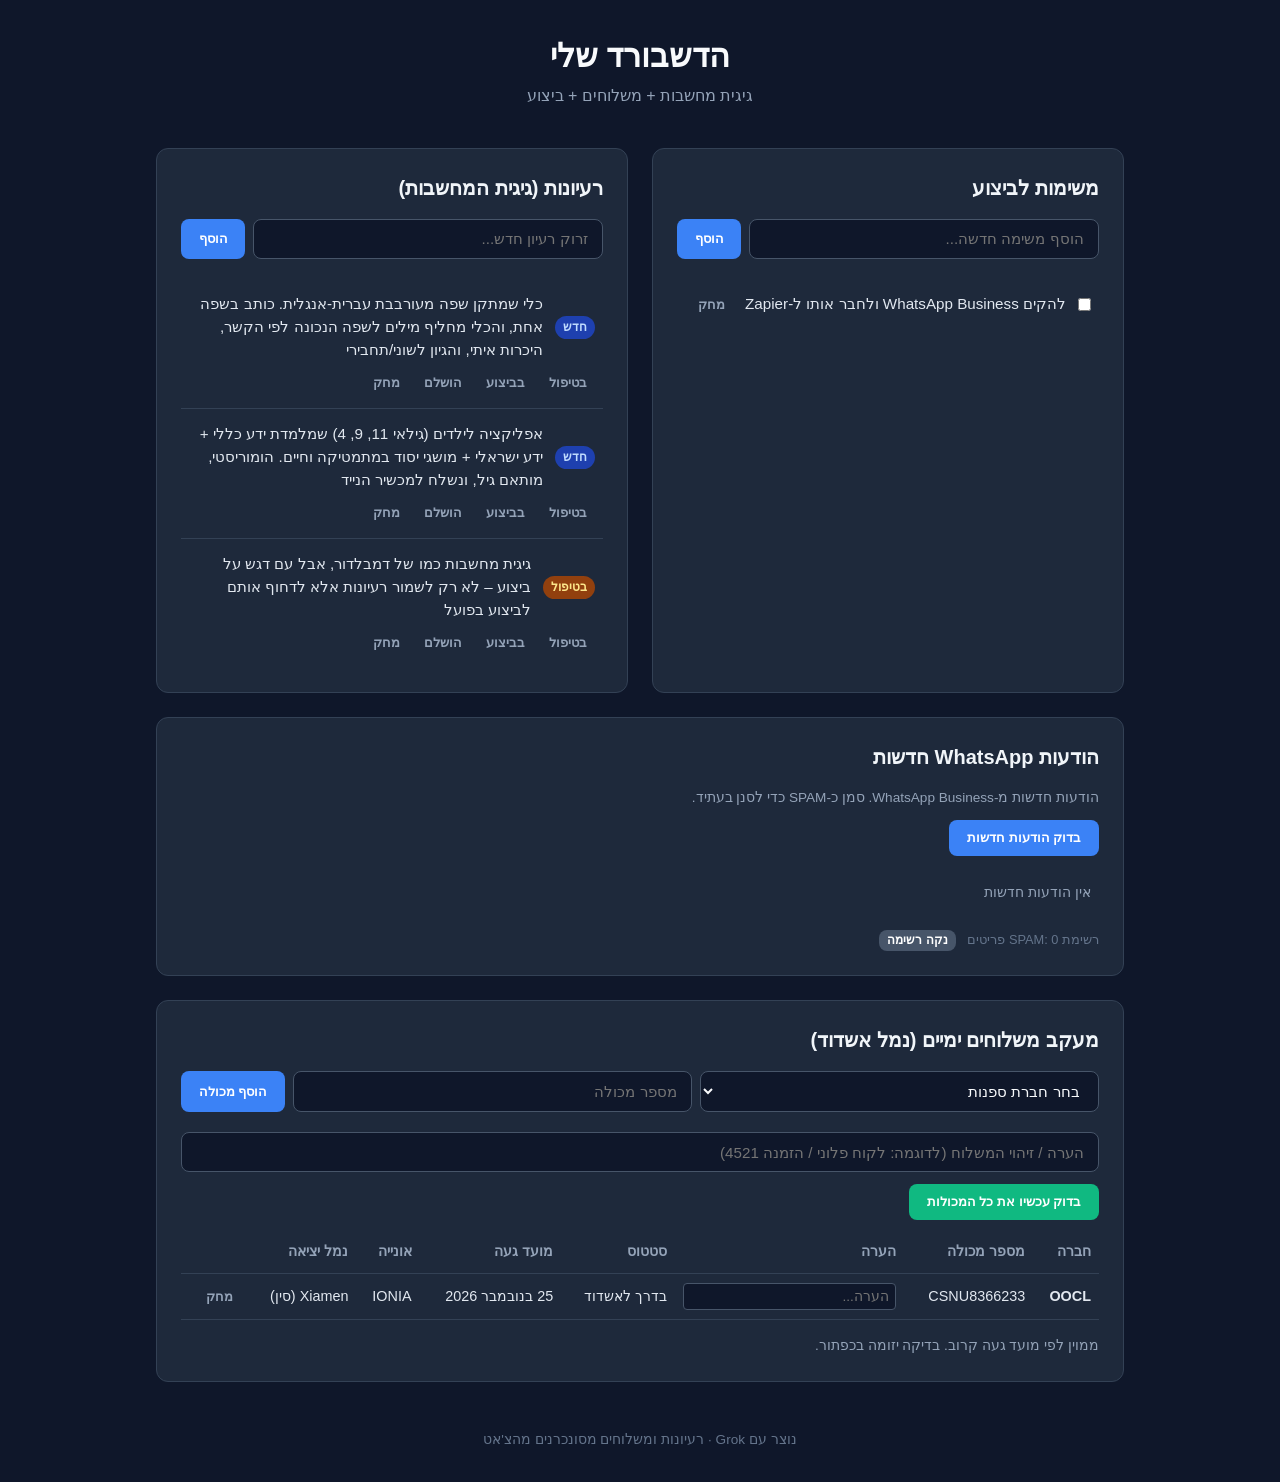
<file: index.html>
<!DOCTYPE html>
<html lang="he" dir="rtl">
<head>
  <meta charset="UTF-8">
  <meta name="viewport" content="width=device-width, initial-scale=1.0">
  <title>הדשבורד שלי</title>
  <link rel="stylesheet" href="style.css">
  <style>
    table { width: 100%; border-collapse: collapse; margin-top: 0.75rem; font-size: 0.9rem; }
    th, td { padding: 0.6rem 0.5rem; text-align: right; border-bottom: 1px solid #334155; }
    th { background: #1e293b; color: #94a3b8; font-weight: 600; }
    tr:hover { background: #1e293b; }
    .note-input { width: 100%; padding: 0.3rem 0.4rem; border-radius: 4px; border: 1px solid #475569; background: #0f172a; color: #f8fafc; font-size: 0.85rem; }
  </style>
</head>
<body>
  <div class="container">
    <header>
      <h1>הדשבורד שלי</h1>
      <p class="subtitle">גיגית מחשבות + משלוחים + ביצוע</p>
    </header>

    <div class="grid">
      <!-- משימות -->
      <section class="card">
        <h2>משימות לביצוע</h2>
        <div class="input-row">
          <input type="text" id="taskInput" placeholder="הוסף משימה חדשה...">
          <button onclick="addTask()">הוסף</button>
        </div>
        <ul id="taskList" class="list"></ul>
      </section>

      <!-- רעיונות -->
      <section class="card">
        <h2>רעיונות (גיגית המחשבות)</h2>
        <div class="input-row">
          <input type="text" id="ideaInput" placeholder="זרוק רעיון חדש...">
          <button onclick="addIdea()">הוסף</button>
        </div>
        <ul id="ideaList" class="list"></ul>
      </section>
    </div>

    <!-- WhatsApp -->
    <section class="card" style="margin-top: 1.5rem;">
      <h2>הודעות WhatsApp חדשות</h2>
      <p style="font-size: 0.85rem; color: #94a3b8; margin-bottom: 0.75rem;">הודעות חדשות מ-WhatsApp Business. סמן כ-SPAM כדי לסנן בעתיד.</p>
      <button id="fetchWhatsappBtn" onclick="fetchWhatsappMessages()" style="background:#3b82f6; margin-bottom: 0.75rem;">בדוק הודעות חדשות</button>
      <ul id="whatsappList" class="list"></ul>
      <div style="margin-top: 0.75rem; font-size: 0.8rem; color: #64748b;">
        רשימת SPAM: <span id="spamCount">0</span> פריטים
        <button onclick="clearSpam()" style="margin-right: 0.5rem; padding: 0.2rem 0.5rem; font-size: 0.75rem; background: #475569;">נקה רשימה</button>
      </div>
    </section>

    <!-- משלוחים ימיים -->
    <section class="card" style="margin-top: 1.5rem;">
      <h2>מעקב משלוחים ימיים (נמל אשדוד)</h2>
      <div class="input-row">
        <select id="companyInput" style="flex: 1; padding: 0.65rem 0.9rem; border-radius: 8px; border: 1px solid #475569; background: #0f172a; color: #f8fafc; font-size: 0.95rem;">
          <option value="">בחר חברת ספנות</option>
          <option value="OOCL">OOCL</option>
          <option value="MAERSK">MAERSK</option>
          <option value="MSC">MSC</option>
          <option value="ZIM">ZIM</option>
          <option value="YANG MING">YANG MING</option>
          <option value="GREEN">GREEN</option>
          <option value="ONE">ONE</option>
          <option value="HAPAG LLOYD">HAPAG LLOYD</option>
        </select>
        <input type="text" id="containerInput" placeholder="מספר מכולה">
        <button onclick="addContainer()">הוסף מכולה</button>
      </div>
      <div style="margin-top: 0.5rem;">
        <input type="text" id="noteInput" placeholder="הערה / זיהוי המשלוח (לדוגמה: לקוח פלוני / הזמנה 4521)" style="width: 100%; padding: 0.65rem 0.9rem; border-radius: 8px; border: 1px solid #475569; background: #0f172a; color: #f8fafc; font-size: 0.95rem;">
      </div>
      <div style="margin: 0.75rem 0;">
        <button onclick="manualCheckAll()" style="background:#10b981;">בדוק עכשיו את כל המכולות</button>
      </div>
      <div id="containerTable"></div>
      <p style="font-size: 0.85rem; color: #94a3b8; margin-top: 1rem;">ממוין לפי מועד געה קרוב. בדיקה יזומה בכפתור.</p>
    </section>

    <footer>
      <p>נוצר עם Grok · רעיונות ומשלוחים מסונכרנים מהצ'אט</p>
    </footer>
  </div>

  <script src="app.js"></script>
</body>
</html>
</file>
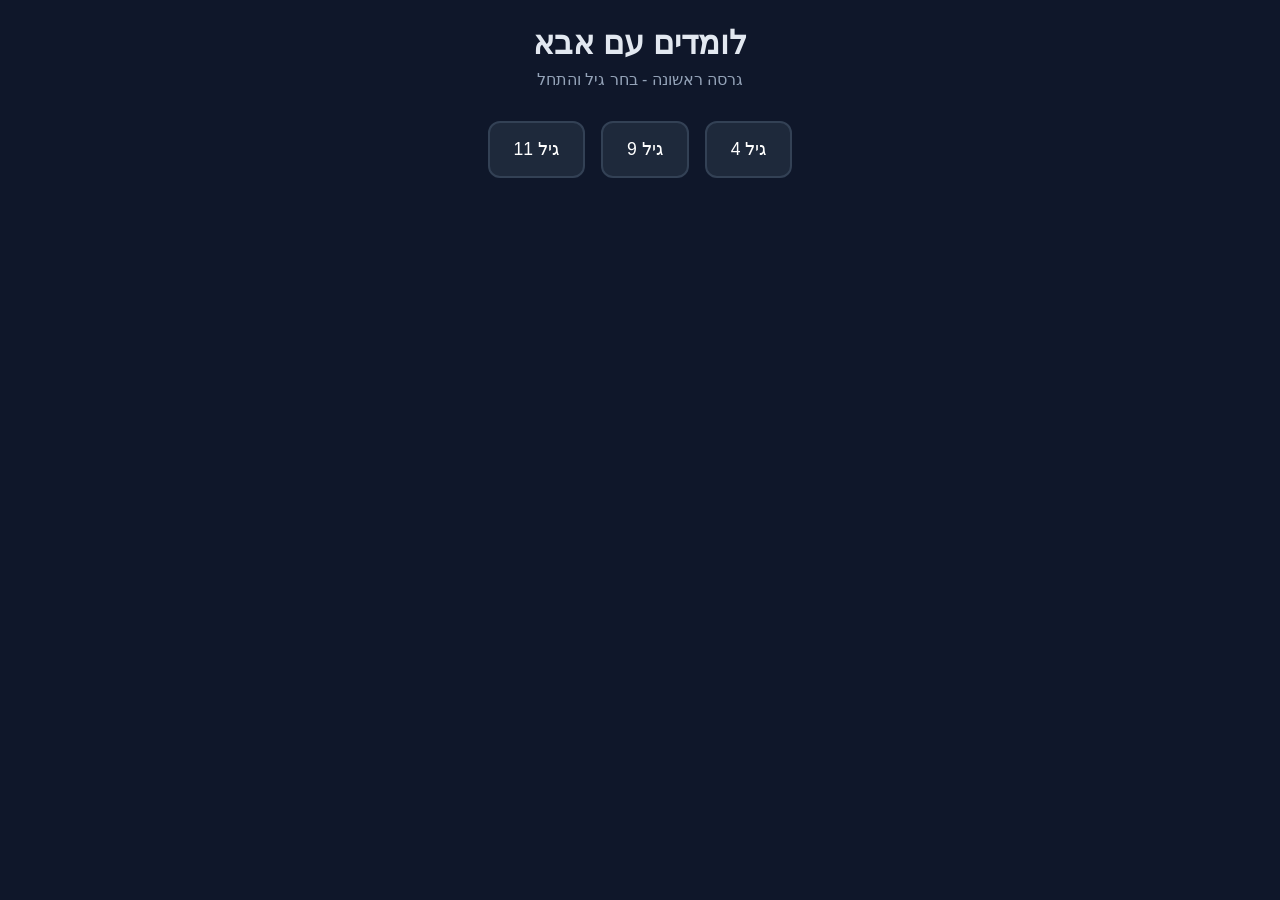
<file: kids.html>
<!DOCTYPE html>
<html lang="he" dir="rtl">
<head>
  <meta charset="UTF-8">
  <meta name="viewport" content="width=device-width, initial-scale=1.0">
  <title>לומדים עם אבא - גרסה ראשונה</title>
  <style>
    * { box-sizing: border-box; margin: 0; padding: 0; }
    body { font-family: -apple-system, BlinkMacSystemFont, "Segoe UI", sans-serif; background: #0f172a; color: #e2e8f0; min-height: 100vh; }
    .container { max-width: 700px; margin: 0 auto; padding: 1.5rem; }
    h1 { text-align: center; margin-bottom: 0.5rem; }
    .subtitle { text-align: center; color: #94a3b8; margin-bottom: 2rem; }
    .age-select { display: flex; gap: 1rem; justify-content: center; margin-bottom: 2rem; flex-wrap: wrap; }
    .age-btn { padding: 1rem 1.5rem; border-radius: 12px; border: 2px solid #334155; background: #1e293b; color: white; font-size: 1.1rem; cursor: pointer; }
    .age-btn.active { border-color: #3b82f6; background: #1e40af; }
    .quiz { background: #1e293b; border-radius: 16px; padding: 1.5rem; border: 1px solid #334155; }
    .question { font-size: 1.3rem; margin-bottom: 1.5rem; line-height: 1.5; }
    .options { display: flex; flex-direction: column; gap: 0.75rem; }
    .option { padding: 1rem; border-radius: 10px; background: #0f172a; border: 1px solid #475569; cursor: pointer; text-align: right; }
    .option:hover { border-color: #3b82f6; }
    .option.correct { background: #065f46; border-color: #10b981; }
    .option.wrong { background: #7f1d1d; border-color: #ef4444; }
    .feedback { margin-top: 1rem; font-weight: 600; min-height: 1.5rem; }
    .next-btn { margin-top: 1.5rem; padding: 0.75rem 1.5rem; background: #3b82f6; color: white; border: none; border-radius: 8px; cursor: pointer; font-weight: 600; }
    .score { text-align: center; margin-top: 1rem; color: #94a3b8; }
  </style>
</head>
<body>
  <div class="container">
    <h1>לומדים עם אבא</h1>
    <p class="subtitle">גרסה ראשונה - בחר גיל והתחל</p>

    <div class="age-select">
      <button class="age-btn" data-age="4">גיל 4</button>
      <button class="age-btn" data-age="9">גיל 9</button>
      <button class="age-btn" data-age="11">גיל 11</button>
    </div>

    <div class="quiz" id="quiz" style="display:none;">
      <div class="question" id="question"></div>
      <div class="options" id="options"></div>
      <div class="feedback" id="feedback"></div>
      <button class="next-btn" id="nextBtn" style="display:none;">שאלה הבאה</button>
      <div class="score" id="score"></div>
    </div>
  </div>

  <script>
    const quizzes = {
      4: [
        { q: "מה הצבע של דגל ישראל?", options: ["אדום ולבן", "כחול ולבן", "ירוק ולבן", "צהוב וכחול"], correct: 1, explain: "הדגל של ישראל הוא כחול ולבן עם מגן דוד!" },
        { q: "כמה רגליים יש לכלב?", options: ["2", "3", "4", "6"], correct: 2, explain: "לכלב יש 4 רגליים." },
        { q: "באיזה חג מדליקים חנוכיה?", options: ["פסח", "חנוכה", "סוכות", "פורים"], correct: 1, explain: "בחנוכה מדליקים חנוכיה!" }
      ],
      9: [
        { q: "מהי בירת ישראל?", options: ["תל אביב", "חיפה", "ירושלים", "באר שבע"], correct: 2, explain: "ירושלים היא בירת ישראל." },
        { q: "כמה זה 7 × 8?", options: ["54", "56", "63", "64"], correct: 1, explain: "7 × 8 = 56" },
        { q: "מהי ההמצאה הישראלית שחוסכת מים בחקלאות?", options: ["ווייז", "השקיה בטפטוף", "מוביל", "כיפת ברזל"], correct: 1, explain: "השקיה בטפטוף היא המצאה ישראלית חשובה." }
      ],
      11: [
        { q: "באיזו שנה הוקמה מדינת ישראל?", options: ["1945", "1947", "1948", "1950"], correct: 2, explain: "מדינת ישראל הוקמה בשנת 1948." },
        { q: "מי היה ראש הממשלה הראשון של ישראל?", options: ["בן גוריון", "בגין", "רבין", "גולדה מאיר"], correct: 0, explain: "דוד בן גוריון היה ראש הממשלה הראשון." },
        { q: "מה זה אחוז?", options: ["חלק מ-10", "חלק מ-100", "חלק מ-1000", "חלק מ-1"], correct: 1, explain: "אחוז הוא חלק מ-100." }
      ]
    };

    let currentAge = null;
    let currentQ = 0;
    let score = 0;

    document.querySelectorAll('.age-btn').forEach(btn => {
      btn.addEventListener('click', () => {
        document.querySelectorAll('.age-btn').forEach(b => b.classList.remove('active'));
        btn.classList.add('active');
        currentAge = btn.dataset.age;
        currentQ = 0;
        score = 0;
        document.getElementById('quiz').style.display = 'block';
        showQuestion();
      });
    });

    function showQuestion() {
      const quiz = quizzes[currentAge];
      if (currentQ >= quiz.length) {
        document.getElementById('question').textContent = `סיימת! ציון: ${score} מתוך ${quiz.length}`;
        document.getElementById('options').innerHTML = '';
        document.getElementById('feedback').textContent = '';
        document.getElementById('nextBtn').style.display = 'none';
        document.getElementById('score').textContent = 'כל הכבוד!';
        return;
      }
      const q = quiz[currentQ];
      document.getElementById('question').textContent = q.q;
      document.getElementById('options').innerHTML = q.options.map((opt, i) => 
        `<div class="option" data-index="${i}">${opt}</div>`
      ).join('');
      document.getElementById('feedback').textContent = '';
      document.getElementById('nextBtn').style.display = 'none';
      document.getElementById('score').textContent = `שאלה ${currentQ + 1} מתוך ${quiz.length}`;

      document.querySelectorAll('.option').forEach(opt => {
        opt.addEventListener('click', () => {
          const idx = parseInt(opt.dataset.index);
          document.querySelectorAll('.option').forEach(o => o.style.pointerEvents = 'none');
          if (idx === q.correct) {
            opt.classList.add('correct');
            document.getElementById('feedback').textContent = 'נכון! ' + q.explain;
            score++;
          } else {
            opt.classList.add('wrong');
            document.querySelectorAll('.option')[q.correct].classList.add('correct');
            document.getElementById('feedback').textContent = 'לא נכון. ' + q.explain;
          }
          document.getElementById('nextBtn').style.display = 'block';
        });
      });
    }

    document.getElementById('nextBtn').addEventListener('click', () => {
      currentQ++;
      showQuestion();
    });
  </script>
</body>
</html>
</file>
<file: style.css>
* {
  box-sizing: border-box;
  margin: 0;
  padding: 0;
}

body {
  font-family: -apple-system, BlinkMacSystemFont, "Segoe UI", Roboto, Helvetica, Arial, sans-serif;
  background: #0f172a;
  color: #e2e8f0;
  min-height: 100vh;
  line-height: 1.5;
}

.container {
  max-width: 1000px;
  margin: 0 auto;
  padding: 2rem 1rem;
}

header {
  text-align: center;
  margin-bottom: 2.5rem;
}

h1 {
  font-size: 2rem;
  font-weight: 700;
  color: #f8fafc;
}

.subtitle {
  color: #94a3b8;
  margin-top: 0.25rem;
}

.grid {
  display: grid;
  grid-template-columns: 1fr 1fr;
  gap: 1.5rem;
}

@media (max-width: 700px) {
  .grid {
    grid-template-columns: 1fr;
  }
}

.card {
  background: #1e293b;
  border-radius: 12px;
  padding: 1.5rem;
  border: 1px solid #334155;
}

.card h2 {
  font-size: 1.25rem;
  margin-bottom: 1rem;
  color: #f1f5f9;
}

.input-row {
  display: flex;
  gap: 0.5rem;
  margin-bottom: 1.25rem;
}

input[type="text"] {
  flex: 1;
  padding: 0.65rem 0.9rem;
  border-radius: 8px;
  border: 1px solid #475569;
  background: #0f172a;
  color: #f8fafc;
  font-size: 0.95rem;
}

input[type="text"]:focus {
  outline: none;
  border-color: #3b82f6;
}

button {
  padding: 0.65rem 1.1rem;
  border-radius: 8px;
  border: none;
  background: #3b82f6;
  color: white;
  font-weight: 600;
  cursor: pointer;
  transition: background 0.15s;
}

button:hover {
  background: #2563eb;
}

.list {
  list-style: none;
}

.list li {
  display: flex;
  flex-direction: column;
  gap: 0.4rem;
  padding: 0.9rem 0.5rem;
  border-bottom: 1px solid #334155;
  font-size: 0.95rem;
}

.list li:last-child {
  border-bottom: none;
}

.idea-header {
  display: flex;
  align-items: center;
  gap: 0.75rem;
}

.list li.done span {
  text-decoration: line-through;
  color: #64748b;
}

.status {
  font-size: 0.75rem;
  padding: 0.15rem 0.5rem;
  border-radius: 999px;
  font-weight: 600;
}

.status-new { background: #1e40af; color: #bfdbfe; }
.status-progress { background: #92400e; color: #fde68a; }
.status-execution { background: #065f46; color: #a7f3d0; }
.status-done { background: #374151; color: #d1d5db; }

.delete-btn, .action-btn {
  background: transparent;
  color: #94a3b8;
  padding: 0.2rem 0.5rem;
  font-size: 0.8rem;
  border: none;
  cursor: pointer;
}

.delete-btn:hover { color: #f87171; }
.action-btn:hover { color: #60a5fa; }

.actions {
  display: flex;
  gap: 0.5rem;
  margin-top: 0.25rem;
}

footer {
  text-align: center;
  margin-top: 3rem;
  color: #64748b;
  font-size: 0.85rem;
}
</file>
